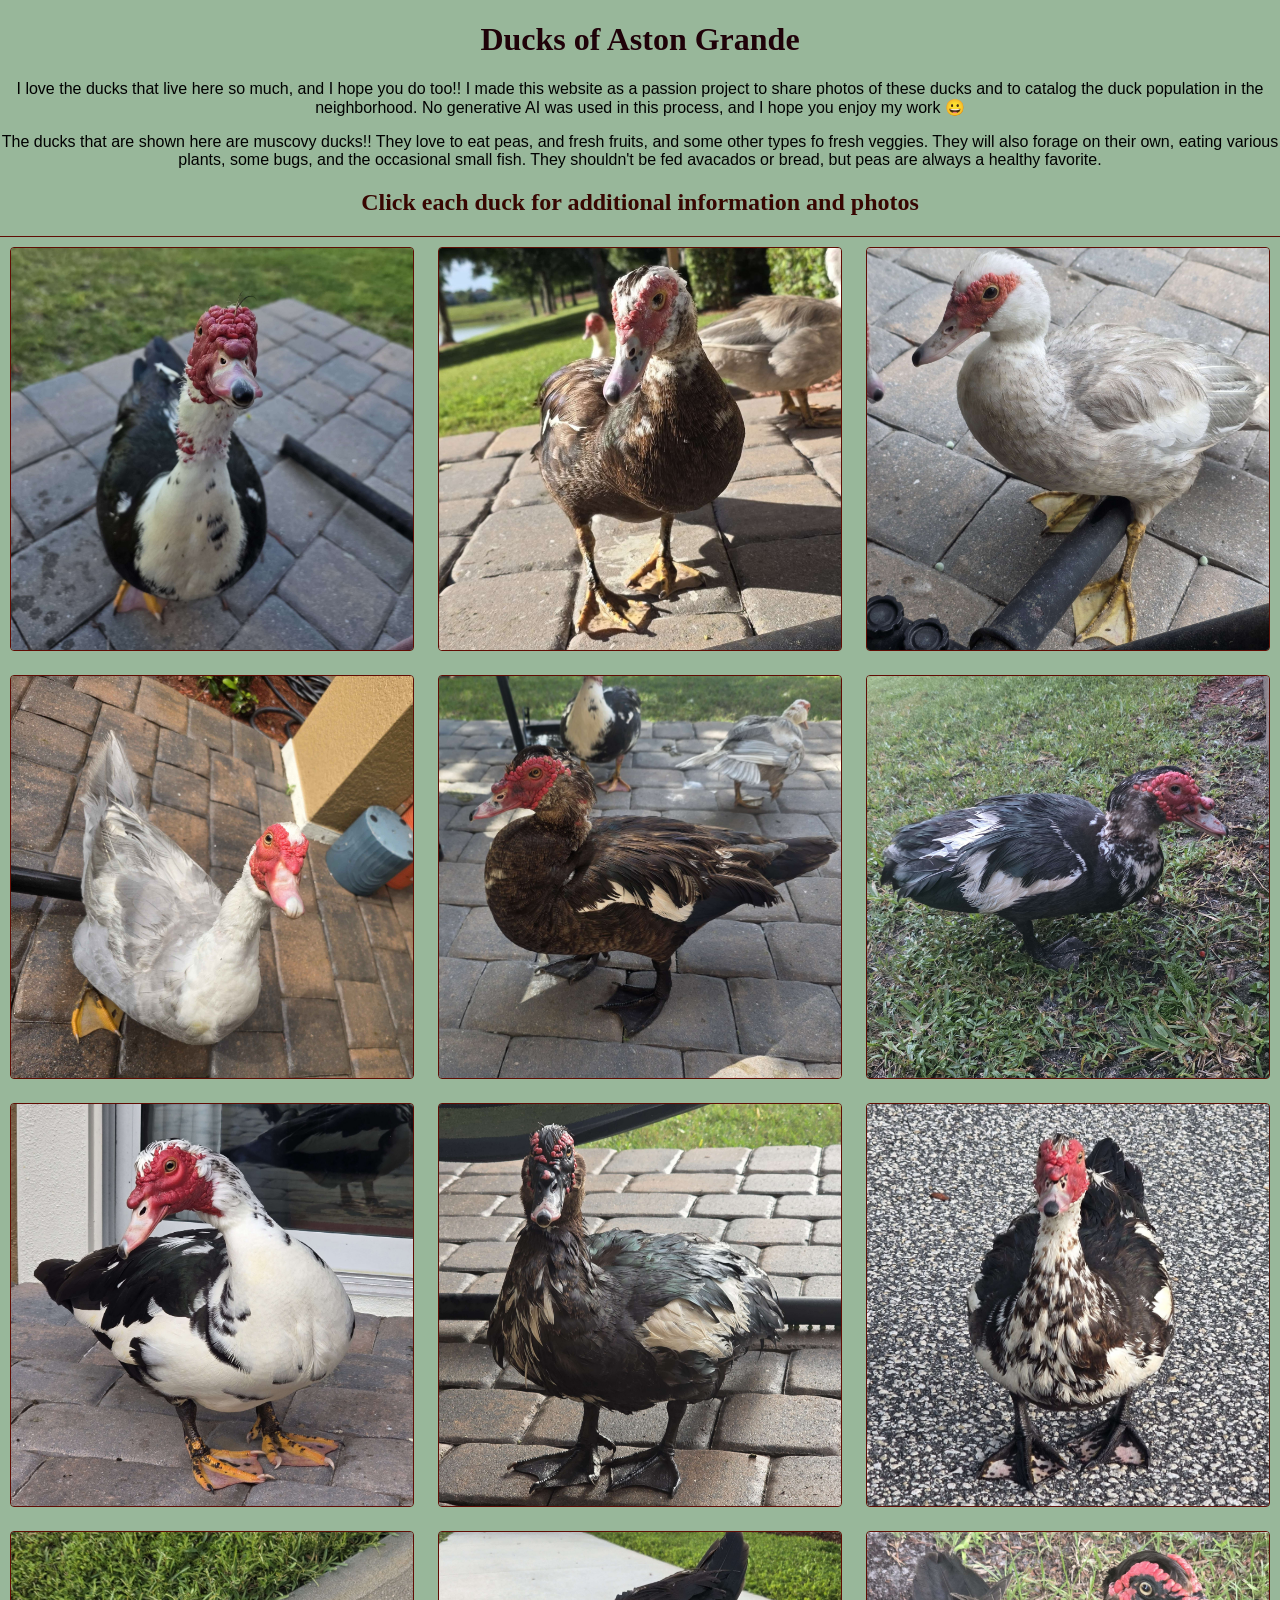
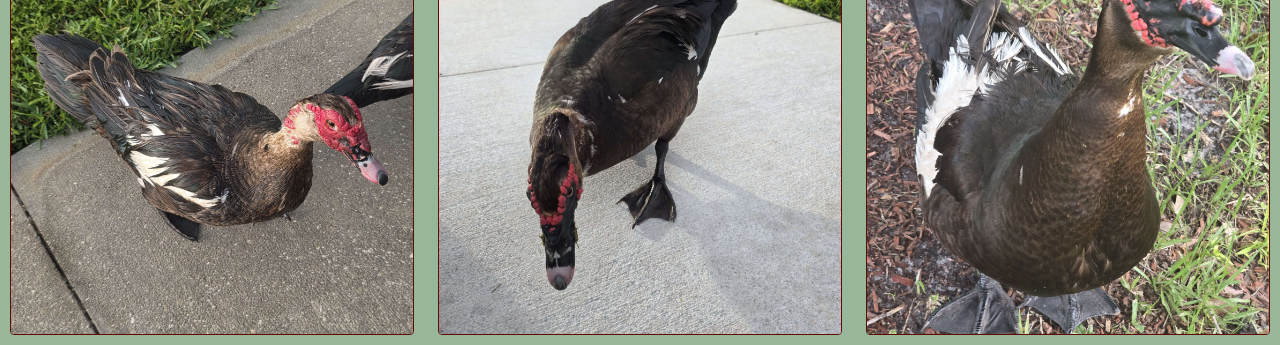
<file: index.html>
<!DOCTYPE html>
<html lang="en">

<head>
    <meta charset="UTF-8">
    <meta name="viewport" content="width=device-width, initial-scale=1.0">
    <title>Ducks of Aston Grande</title>
    <link rel="stylesheet"  href="styles.css">
</head>

<body>
    <header class="siteHeader">
        <h1>Ducks of Aston Grande</h1>
        <p>I love the ducks that live here so much, and I hope you do too!! 
            I made this website as a passion project to share photos of these ducks and to catalog the duck population in the neighborhood.
            No generative AI was used in this process, and I hope you enjoy my work &#128512</p>
        <p>The ducks that are shown here are muscovy ducks!! 
            They love to eat peas, and fresh fruits, and some other types fo fresh veggies. 
            They will also forage on their own, eating various plants, some bugs, and the occasional small fish. 
            They shouldn't be fed avacados or bread, but peas are always a healthy favorite. </p>
        <h2>Click each duck for additional information and photos</h2>
    </header>

    <div class = "gridd">
        <a class="frontImage" href="ducks/Quackles.html">
            <img src="frontImages/Quackles.jpg" alt="Quackles">
            <div class="caption">Quackles!!</div>
        </a>
        <a class="frontImage" href="ducks/PrincessDuck.html">
            <img src="frontImages/PrincessDuck.jpg" alt="Princess Duck">
            <div class="caption">Princess Duck!!!</div>
        </a>
        <a class="frontImage" href="ducks/Ducklet.html">
            <img src="frontImages/Ducklet.jpg" alt="Ducklet">
            <div class="caption">Little White Girl!! The Ducklet!!</div>
        </a>
        <a class="frontImage" href="ducks/BigBlanco.html">
            <img src="frontImages/BigBlanco.jpg" alt="Big Blanco">
            <div class="caption">Big Blanco!</div>
        </a>
        <a class="frontImage" href="ducks/BlackfootJr.html">
            <img src="frontImages/BlackfootJr.jpg" alt="Blackfoot Jr">
            <div class="caption">Blackfoot Jr!</div>
        </a>
        <a class="frontImage" href="ducks/BlackfootSr.html">
            <img src="frontImages/BlackfootSr.jpg" alt="Blackfot Sr">
            <div class="caption">Blackfoot Sr my beloved baby!!!!</div>
        </a>
        <a class="frontImage">
            <img src="frontImages/Diarrhea.jpg" alt="Diarrhea">
            <div class="caption">Diarrhea!!</div>
        </a>
        <a class="frontImage">
            <img src="frontImages/BlackBeak.jpg" alt="Blackbeak">
            <div class="caption">Blackbeak!!!!</div>
        </a>
        <a class="frontImage" href="ducks/InkyToes.html">
            <img src="frontImages/InkyToes.jpg" alt="Inky Toes">
            <div class="caption">Inky Toes</div>
        </a>
        <a class="frontImage" href="ducks/Muriel.html">
            <img src="frontImages/Muriel.jpg" alt="Muriel">
            <div class="caption">Muriel</div>
        </a>
        <a class="frontImage" href="ducks/Pythagoras.html">
            <img src="frontImages/Pythagoras.jpg" alt="Pythagoras">
            <div class="caption">Pythagoras</div>
        </a>
        <a class="frontImage" >
            <img src="frontImages/Lucio.jpg" alt="Lucio">
            <div class="caption">Lucio</div>
        </a>
    </div>


</body>
</html>
</file>
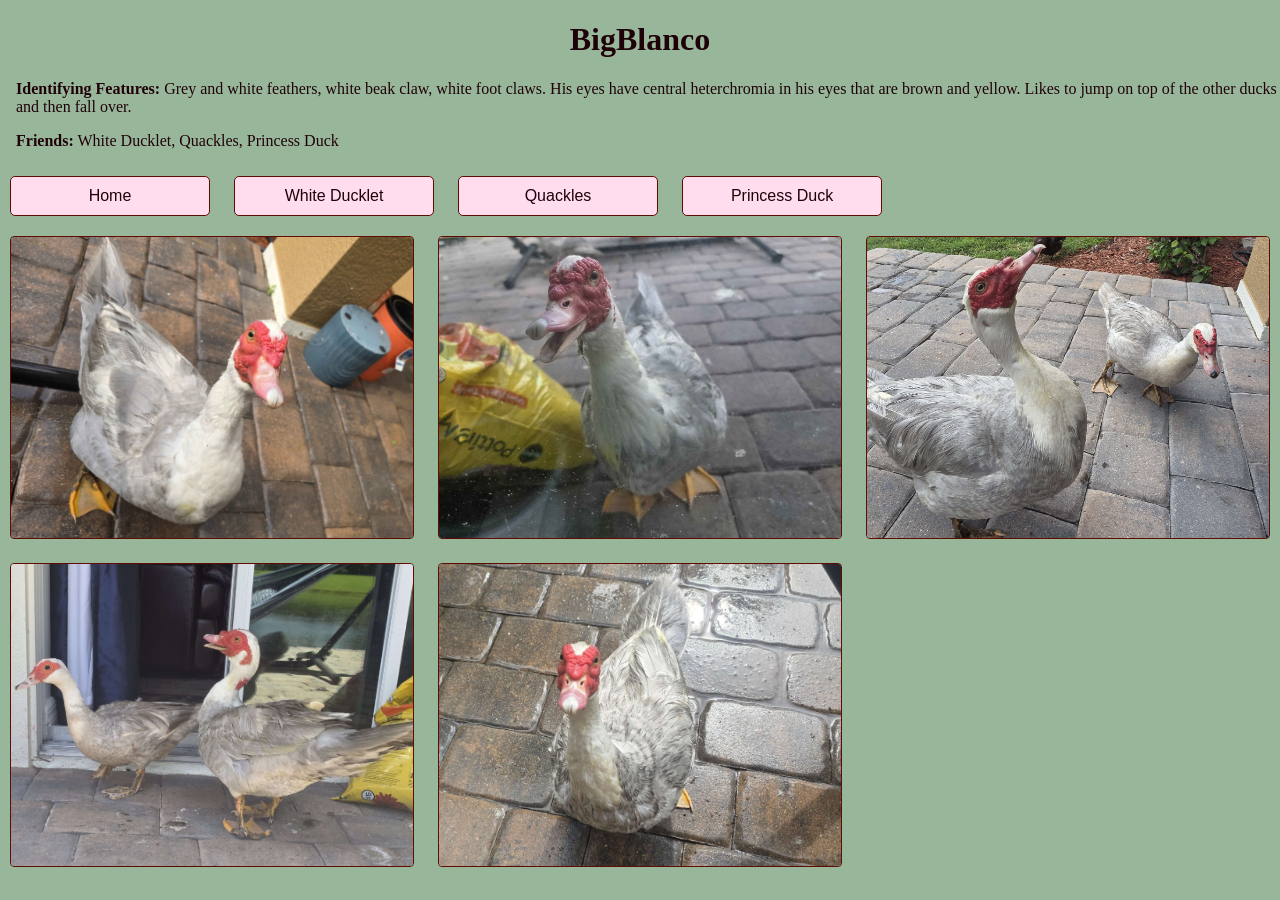
<file: ducks/BigBlanco.html>
<!DOCTYPE html>
<html lang="en">

<head>
    <meta charset="UTF-8">
    <meta name="viewport" content="width=device-width, initial-scale=1.0">
    <title>BigBlanco</title>
    <link rel="stylesheet"  href="../styles.css">
</head>

<body>
    <header>
        <h1>BigBlanco</h1>
    </header>

    <div class="description">
        <p><b>Identifying Features:</b> Grey and white feathers, white beak claw, white foot claws.
             His eyes have central heterchromia in his eyes that are brown and yellow. 
            Likes to jump on top of the other ducks and then fall over.</p>
        <p><b>Friends:</b>  White Ducklet, Quackles, Princess Duck</p>
        <p><b></b></p>
    </div>

    <div class="buttonGridd">
        <a href="../index.html" class="home-button">Home</a>
        <a href="Ducklet.html" class="home-button">White Ducklet</a>
        <a href="Quackles.html" class="home-button">Quackles</a>
        <a href="PrincessDuck.html" class="home-button">Princess Duck</a>
    </div>

    <div class="galleryGridd">
        <a class= "galleryImage">
            <img src="DuckPics/BigBlanco1.jpg" alt="BigBlanco1">
        </a>
        <a class= "galleryImage">
            <img src="DuckPics/BigBlanco2.jpg" alt="BigBlanco2">
        </a>
        <a class= "galleryImage">
            <img src="DuckPics/BigBlanco3.jpg" alt="BigBlanco3">
        </a>
        <a class= "galleryImage">
            <img src="DuckPics/BigBlanco4.jpg" alt="BigBlanco4">
        </a>
        <a class= "galleryImage">
            <img src="DuckPics/BigBlanco5.jpg" alt="BigBlanco5">
        </a>
    </div>

</body>
</html>
</file>
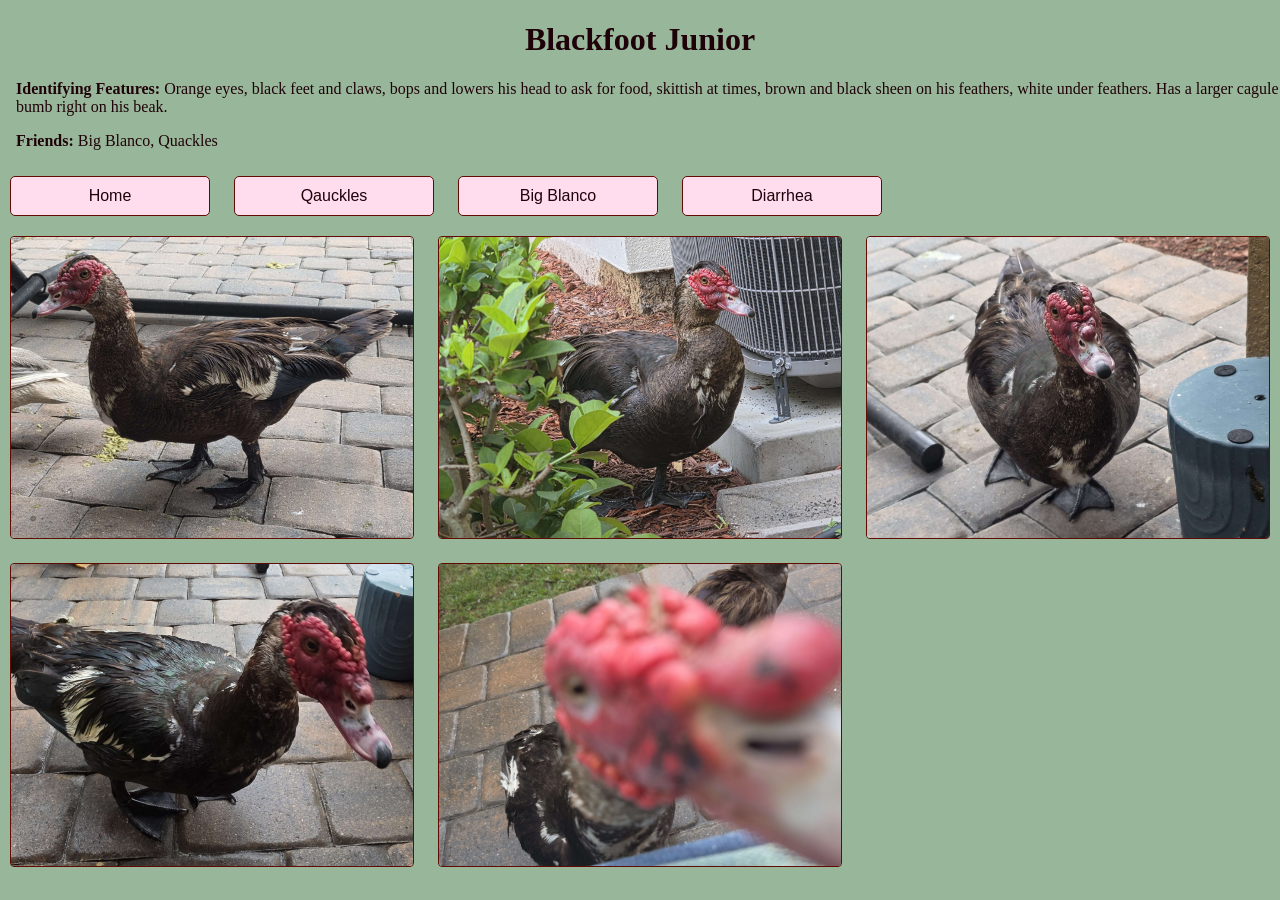
<file: ducks/BlackfootJr.html>
<!DOCTYPE html>
<html lang="en">

<head>
    <meta charset="UTF-8">
    <meta name="viewport" content="width=device-width, initial-scale=1.0">
    <title>BlackfootJr</title>
    <link rel="stylesheet"  href="../styles.css">
</head>

<body>
    <header>
        <h1>Blackfoot Junior</h1>
    </header>

    <div class="description">
        <p><b>Identifying Features:</b> Orange eyes, black feet and claws, bops and lowers his head to ask for food, skittish at times, brown and black sheen on his feathers, white under feathers. 
            Has a larger cagule bumb right on his beak. </p>
        <p><b>Friends:</b> Big Blanco, Quackles</p>
        <p><b></b></p>
    </div>

    <div class="buttonGridd">
        <a href="../index.html" class="home-button">Home</a>
        <a href="Quackles.html" class="home-button">Qauckles</a>
        <a href="BigBlanco.html" class="home-button">Big Blanco</a>
        <a href="Diarrhea.html" class="home-button">Diarrhea</a>
    </div>

    <div class="galleryGridd">
        <a class= "galleryImage">
            <img src="DuckPics/BlackfootJr1.jpg" alt="BlackfootJr1">
        </a>
        <a class= "galleryImage">
            <img src="DuckPics/BlackfootJr2.jpg" alt="BlackfootJr2">
        </a>
        <a class= "galleryImage">
            <img src="DuckPics/BlackfootJr3.jpg" alt="BlackfootJr3">
        </a>
        <a class= "galleryImage">
            <img src="DuckPics/BlackfootJr4.jpg" alt="BlackfootJr4">
        </a>
        <a class= "galleryImage">
            <img src="DuckPics/BlackfootJr5.jpg" alt="BlackfootJr5">
        </a>
    </div>

</body>
</html>
</file>
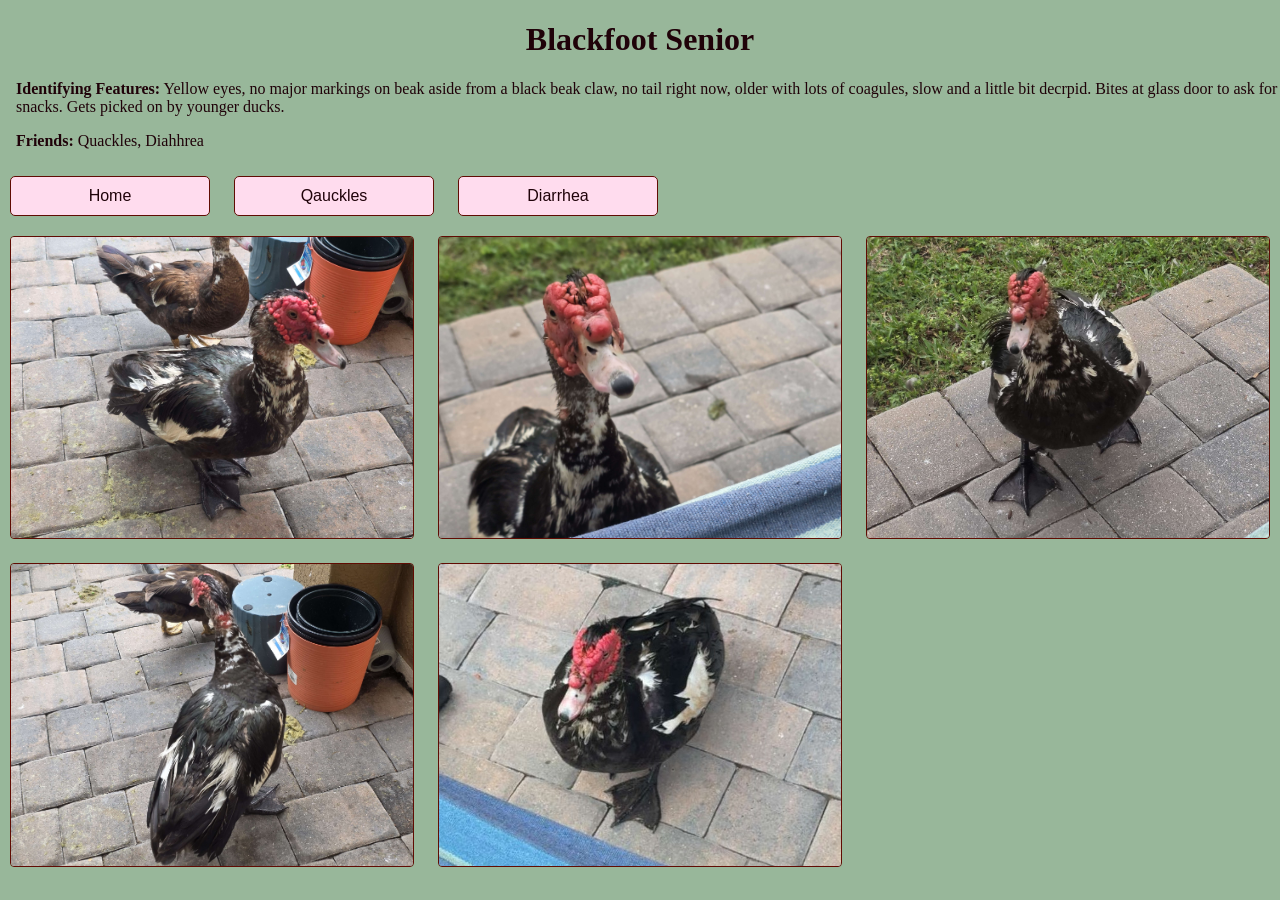
<file: ducks/BlackfootSr.html>
<!DOCTYPE html>
<html lang="en">

<head>
    <meta charset="UTF-8">
    <meta name="viewport" content="width=device-width, initial-scale=1.0">
    <title>BlackfootJr</title>
    <link rel="stylesheet"  href="../styles.css">
</head>

<body>
    <header>
        <h1>Blackfoot Senior</h1>
    </header>

    <div class="description">
        <p><b>Identifying Features:</b> Yellow eyes, no major markings on beak aside from a black beak claw, no tail right now, older with lots of coagules, slow and a little bit decrpid. 
            Bites at glass door to ask for snacks. 
            Gets picked on by younger ducks. </p>
        <p><b>Friends:</b> Quackles, Diahhrea</p>
        <p><b></b></p>
    </div>

    <div class="buttonGridd">
        <a href="../index.html" class="home-button">Home</a>
        <a href="Quackles.html" class="home-button">Qauckles</a>
        <a href="Diarrhea.html" class="home-button">Diarrhea</a>
    </div>

    <div class="galleryGridd">
        <a class= "galleryImage">
            <img src="DuckPics/BlackfootSr1.jpg" alt="BlackfootSr1">
        </a>
        <a class= "galleryImage">
            <img src="DuckPics/BlackfootSr2.jpg" alt="BlackfootSr2">
        </a>
        <a class= "galleryImage">
            <img src="DuckPics/BlackfootSr3.jpg" alt="BlackfootSr3">
        </a>
        <a class= "galleryImage">
            <img src="DuckPics/BlackfootSr4.jpg" alt="BlackfootSr4">
        </a>
        <a class= "galleryImage">
            <img src="DuckPics/BlackfootSr5.jpg" alt="BlackfootSr5">
        </a>
    </div>

</body>
</html>
</file>
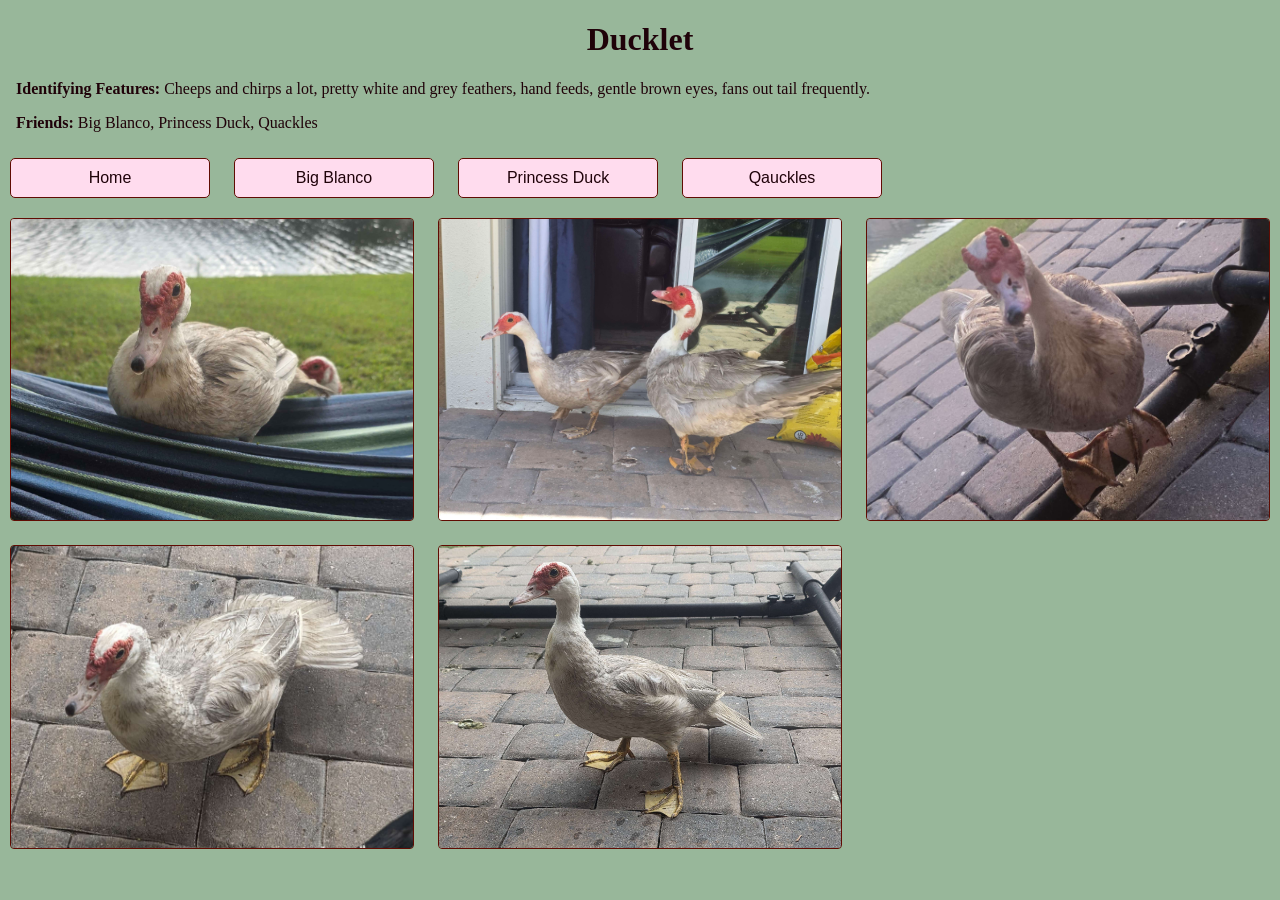
<file: ducks/Ducklet.html>
<!DOCTYPE html>
<html lang="en">

<head>
    <meta charset="UTF-8">
    <meta name="viewport" content="width=device-width, initial-scale=1.0">
    <title>Ducklet</title>
    <link rel="stylesheet"  href="../styles.css">
</head>

<body>
    <header>
        <h1>Ducklet</h1>
    </header>

    <div class="description">
        <p><b>Identifying Features:</b> Cheeps and chirps a lot, pretty white and grey feathers, hand feeds, gentle brown eyes, fans out tail frequently.</p>
        <p><b>Friends:</b> Big Blanco, Princess Duck, Quackles</p>
        <p><b></b></p>
    </div>

    <div class="buttonGridd">
        <a href="../index.html" class="home-button">Home</a>
        <a href="BigBlanco.html" class="home-button">Big Blanco</a>
        <a href="PrincessDuck.html" class="home-button">Princess Duck</a>
        <a href="Quackles.html" class="home-button">Qauckles</a>
    </div>

    <div class="galleryGridd">
        <a class= "galleryImage">
            <img src="DuckPics/Ducklet1.jpg" alt="Ducklet1">
        </a>
        <a class= "galleryImage">
            <img src="DuckPics/Ducklet2.jpg" alt="Ducklet2">
        </a>
        <a class= "galleryImage">
            <img src="DuckPics/Ducklet3.jpg" alt="Ducklet3">
        </a>
        <a class= "galleryImage">
            <img src="DuckPics/Ducklet4.jpg" alt="Ducklet4">
        </a>
        <a class= "galleryImage">
            <img src="DuckPics/Ducklet5.jpg" alt="Ducklet5">
        </a>
    </div>

</body>
</html>
</file>
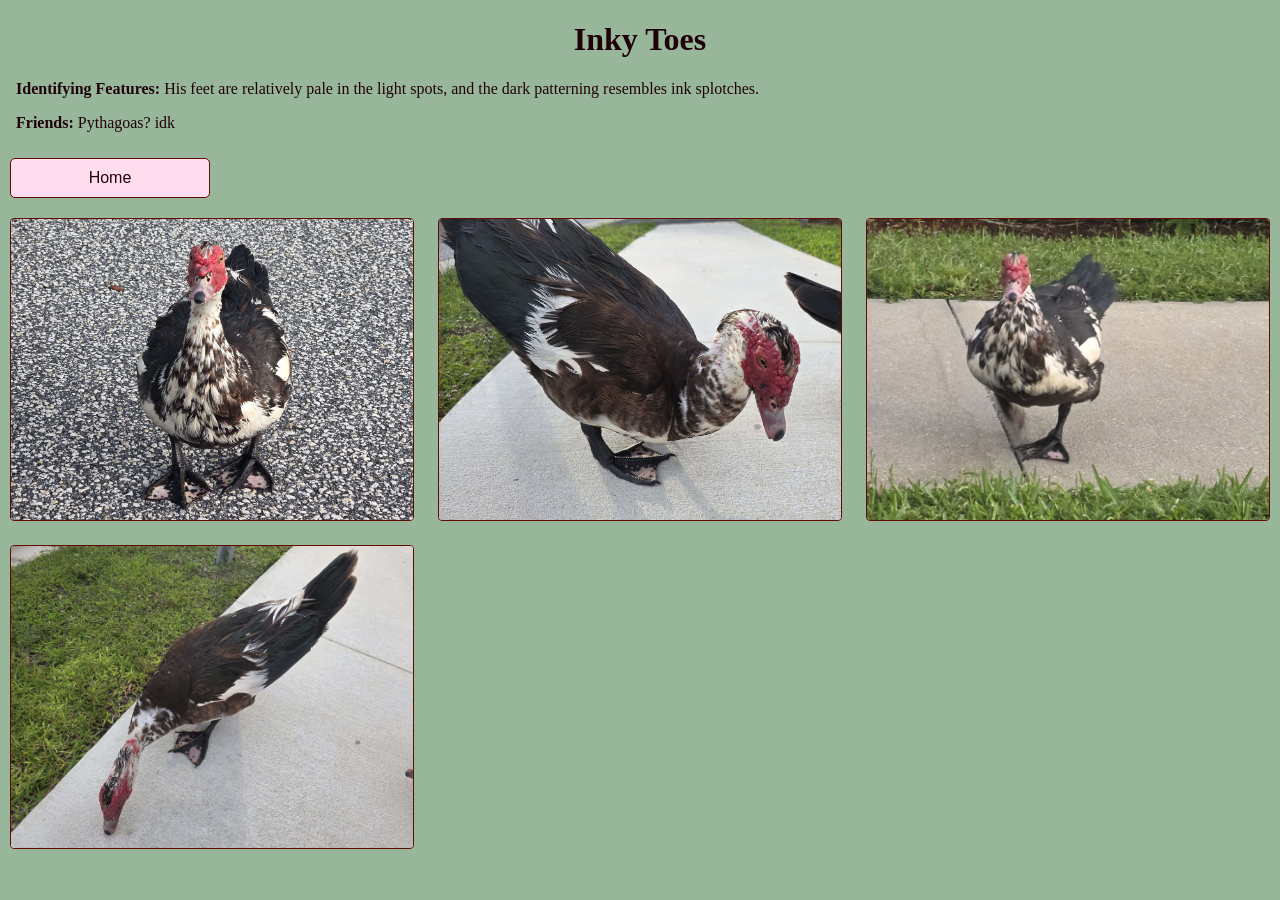
<file: ducks/InkyToes.html>
<!DOCTYPE html>
<html lang="en">

<head>
    <meta charset="UTF-8">
    <meta name="viewport" content="width=device-width, initial-scale=1.0">
    <title>InkyToes</title>
    <link rel="stylesheet"  href="../styles.css">
</head>

<body>
    <header>
        <h1>Inky Toes</h1>
    </header>

    <div class="description">
        <p><b>Identifying Features:</b> His feet are relatively pale in the light spots, and the dark patterning resembles ink splotches.  </p>
        <p><b>Friends:</b> Pythagoas? idk</p>
        <p><b></b></p>
    </div>

    <div class="buttonGridd">
        <a href="../index.html" class="home-button">Home</a>
    </div>

    <div class="galleryGridd">
        <a class= "galleryImage">
            <img src="DuckPics/InkyToes1.jpg" alt="InkyToes1">
        </a>
        <a class= "galleryImage">
            <img src="DuckPics/InkyToes2.jpg" alt="InkyToes2">
        </a>
        <a class= "galleryImage">
            <img src="DuckPics/InkyToes3.jpg" alt="InkyToes3">
        </a>
        <a class= "galleryImage">
            <img src="DuckPics/InkyToes4.jpg" alt="InkyToes4">
        </a>
    </div>

</body>
</html>
</file>
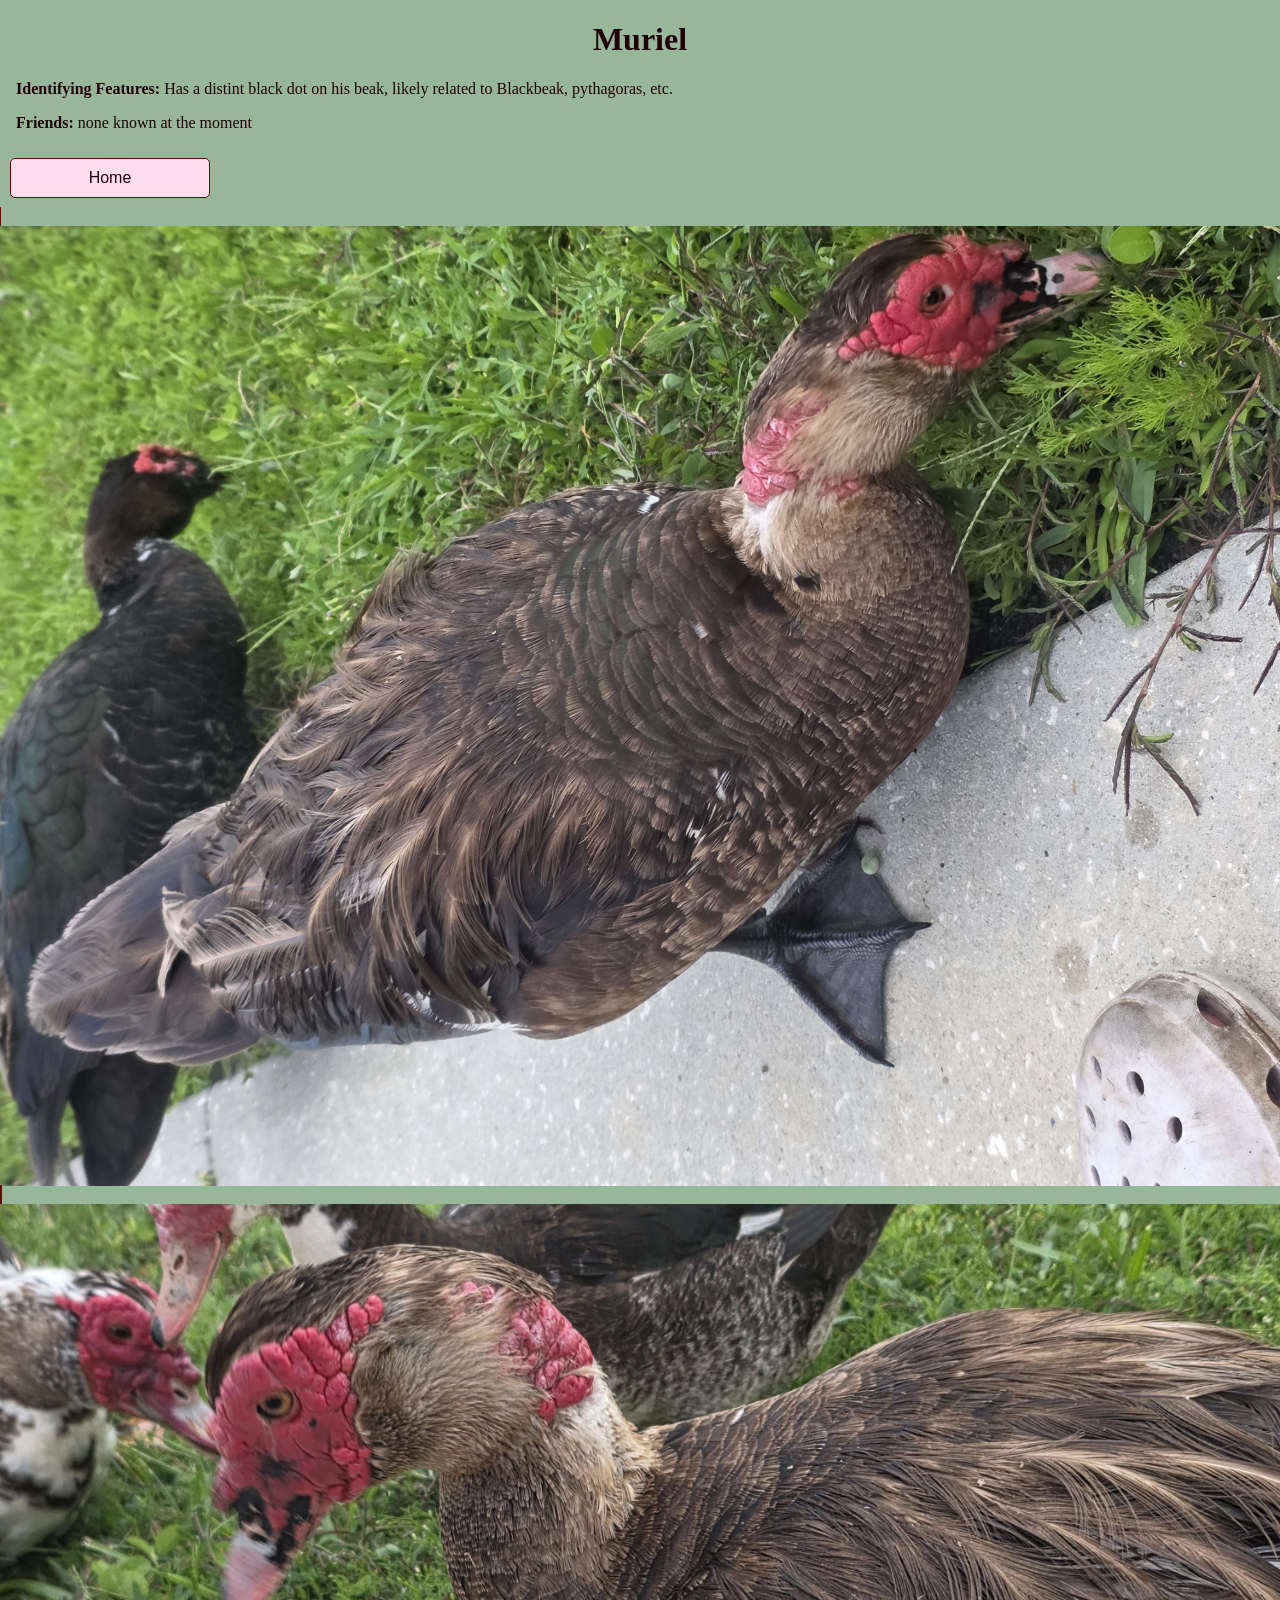
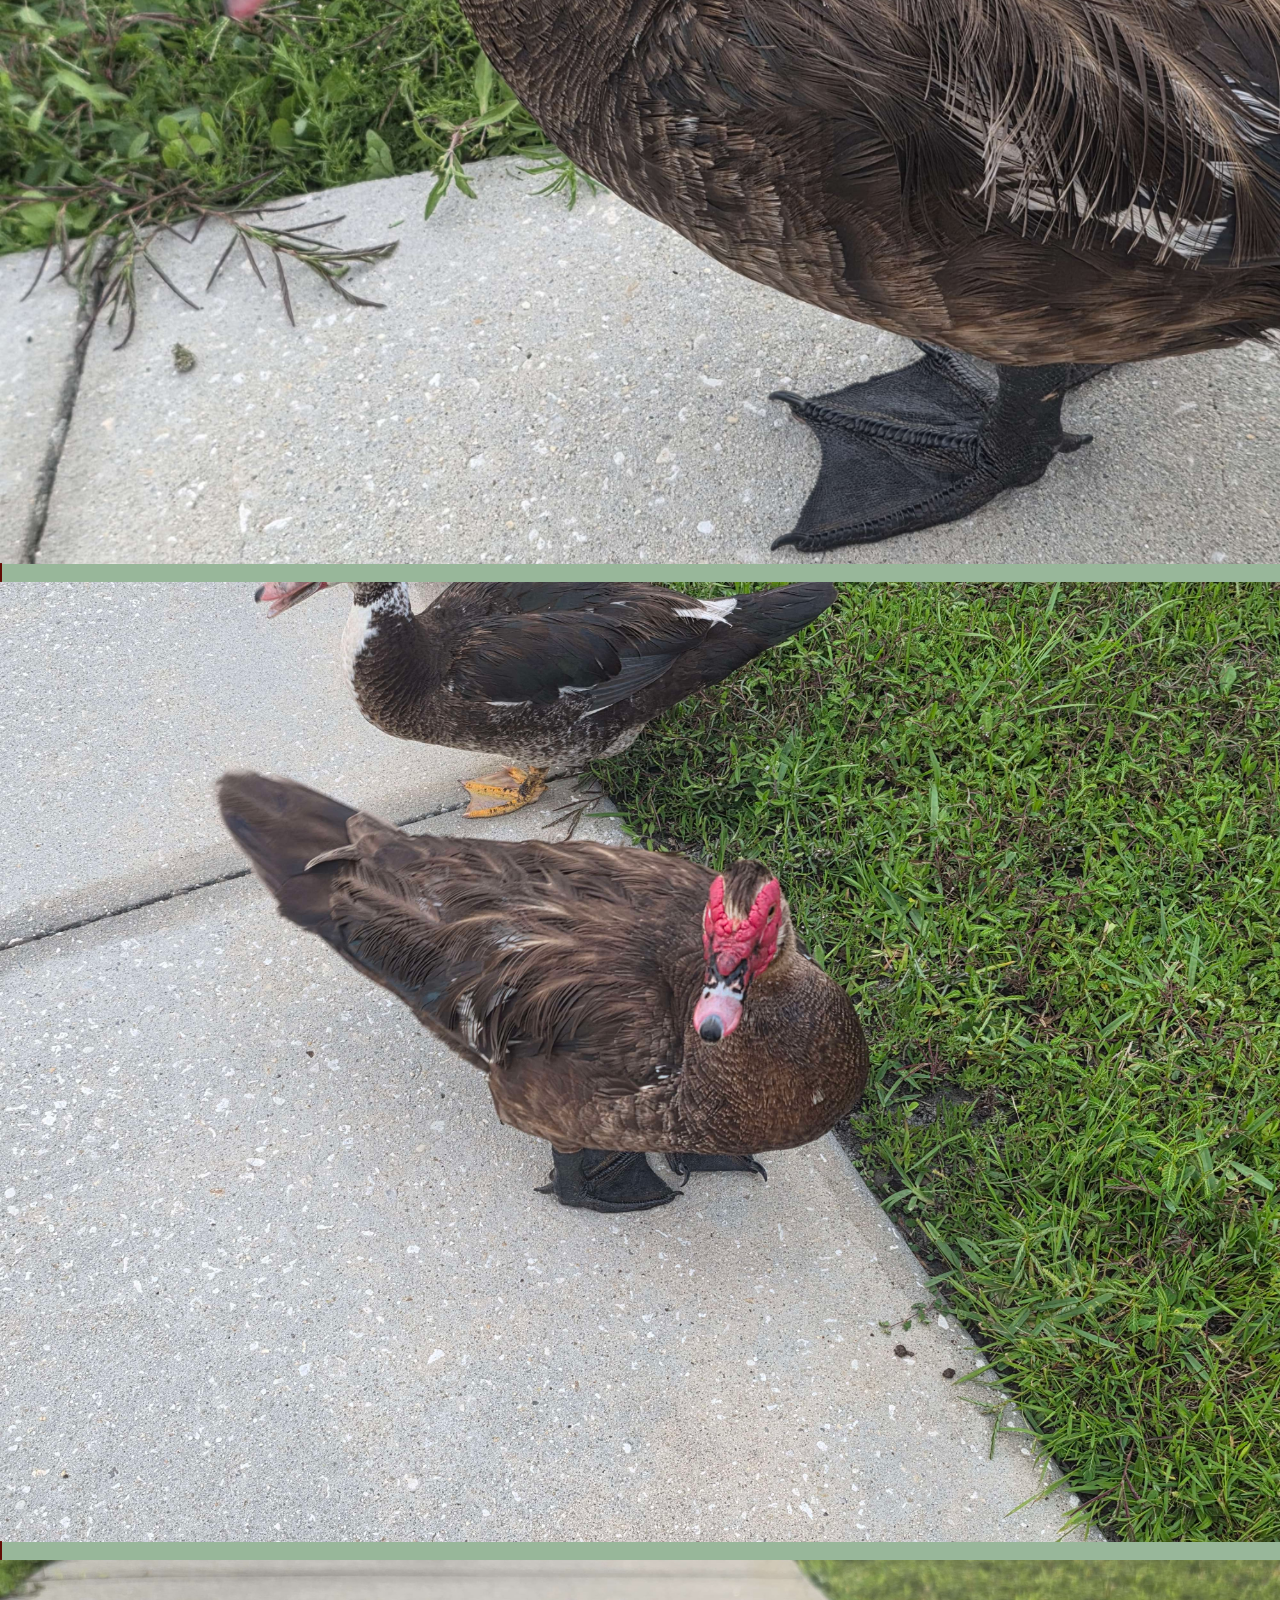
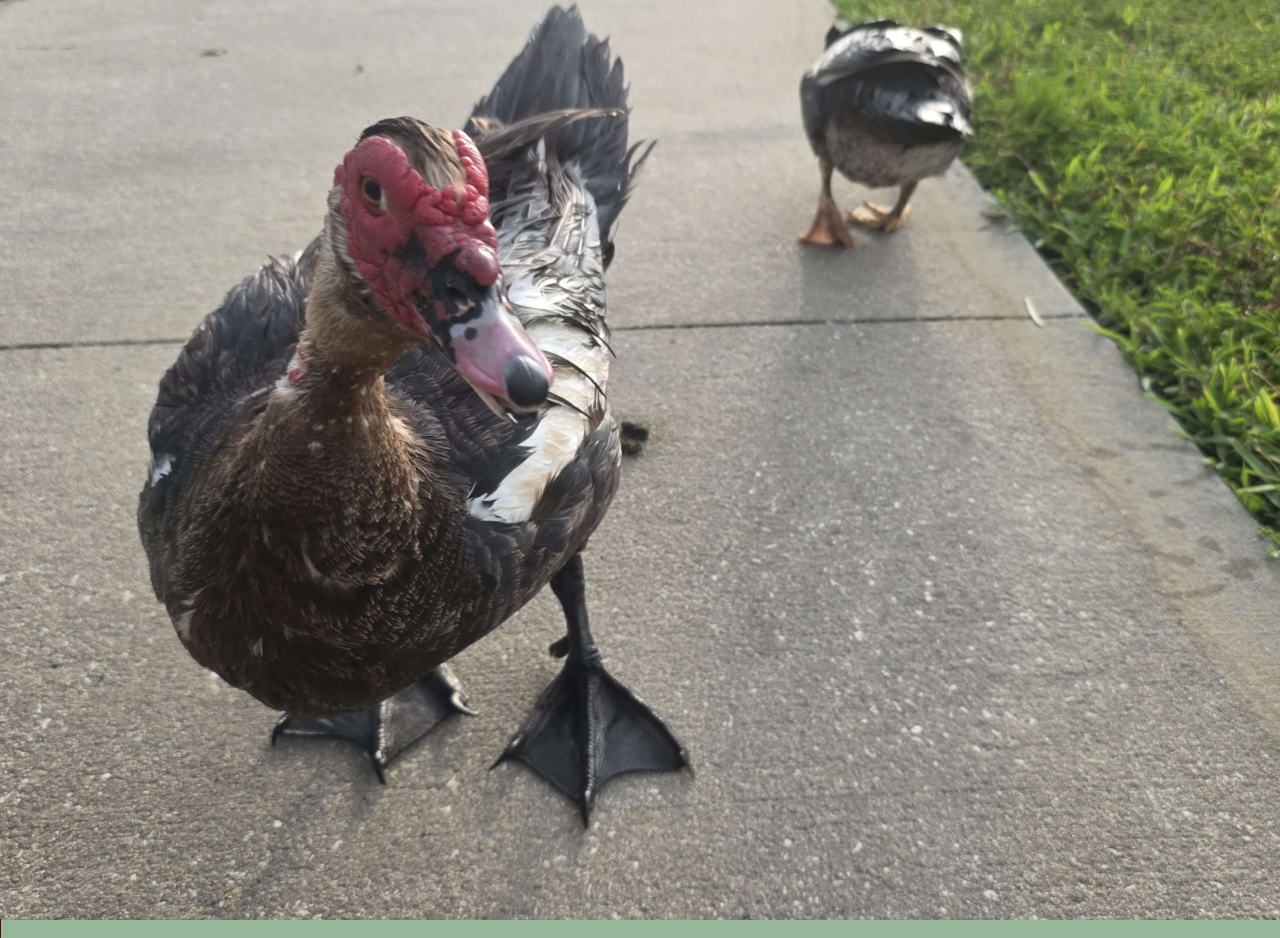
<file: ducks/Muriel.html>
<!DOCTYPE html>
<html lang="en">

<head>
    <meta charset="UTF-8">
    <meta name="viewport" content="width=device-width, initial-scale=1.0">
    <title>Muriel</title>
    <link rel="stylesheet"  href="../styles.css">
</head>

<body>
    <header>
        <h1>Muriel</h1>
    </header>

    <div class="description">
        <p><b>Identifying Features:</b> Has a distint black dot on his beak, likely related to Blackbeak, pythagoras, etc.  </p>
        <p><b>Friends:</b> none known at the moment</p>
        <p><b></b></p>
    </div>

    <div class="buttonGridd">
        <a href="../index.html" class="home-button">Home</a>
    </div>

    <div class="galleryGidd">
        <a class= "galleryImage">
            <img src="DuckPics/Muriel1.jpg" alt="Muriel1">
        </a>
        <a class= "galleryImage">
            <img src="DuckPics/Muriel2.jpg" alt="Muriel2">
        </a>
        <a class= "galleryImage">
            <img src="DuckPics/Muriel3.jpg" alt="Muriel3">
        </a>
        <a class= "galleryImage">
            <img src="DuckPics/Muriel4.jpg" alt="Muriel4">
        </a>
    </div>

</body>
</html>
</file>
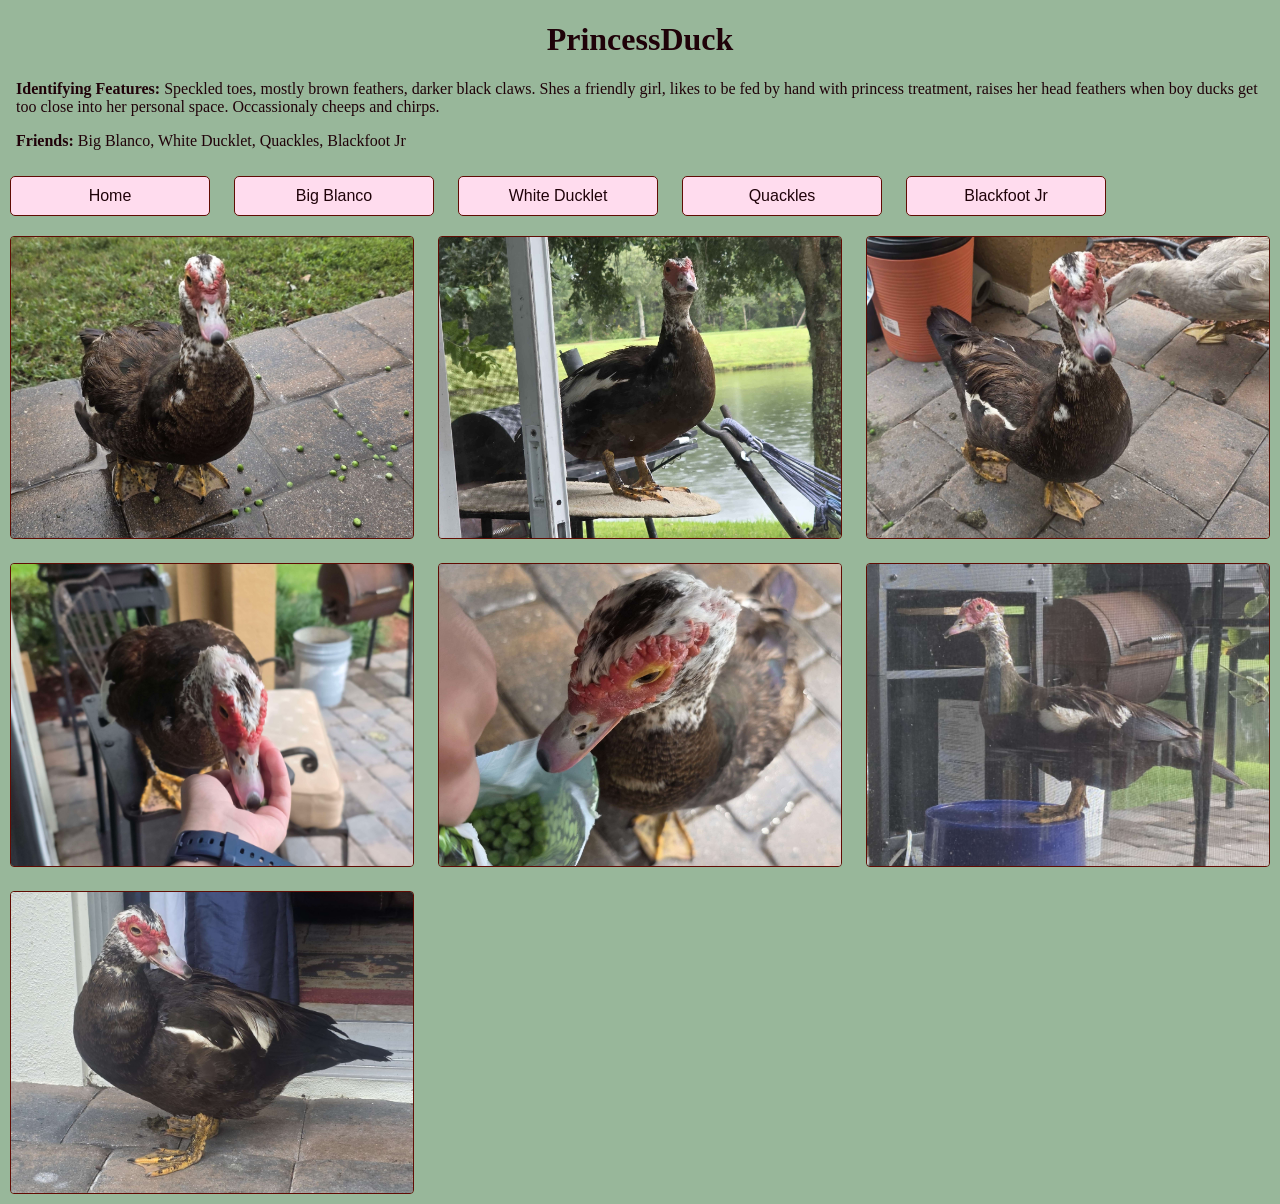
<file: ducks/PrincessDuck.html>
<!DOCTYPE html>
<html lang="en">

<head>
    <meta charset="UTF-8">
    <meta name="viewport" content="width=device-width, initial-scale=1.0">
    <title>PrincessDuck</title>
    <link rel="stylesheet"  href="../styles.css">
</head>

<body>
    <header>
        <h1>PrincessDuck</h1>
    </header>

    <div class="description">
        <p><b>Identifying Features:</b> Speckled toes, mostly brown feathers, darker black claws. Shes a friendly girl, likes to be fed by hand with princess treatment, raises her head feathers when boy ducks get too close into her personal space. Occassionaly cheeps and chirps.</p>
        <p><b>Friends:</b> Big Blanco, White Ducklet, Quackles, Blackfoot Jr</p>
        <p><b></b></p>
    </div>

    <div class="buttonGridd">
        <a href="../index.html" class="home-button">Home</a>
        <a href="BigBlanco.html" class="home-button">Big Blanco</a>
        <a href="Ducklet.html" class="home-button">White Ducklet</a>
        <a href="Quackles.html" class="home-button">Quackles</a>
        <a href="BlackfootJr.html" class="home-button">Blackfoot Jr</a>
    </div>

    <div class="galleryGridd">
        <a class= "galleryImage">
            <img src="DuckPics/PrincessDuck1.jpg" alt="PrincessDuck1">
        </a>
        <a class= "galleryImage">
            <img src="DuckPics/PrincessDuck2.jpg" alt="PrincessDuck2">
        </a>
        <a class= "galleryImage">
            <img src="DuckPics/PrincessDuck3.jpg" alt="PrincessDuck3">
        </a>
        <a class= "galleryImage">
            <img src="DuckPics/PrincessDuck4.jpg" alt="PrincessDuck4">
        </a>
        <a class= "galleryImage">
            <img src="DuckPics/PrincessDuck5.jpg" alt="PrincessDuck5">
        </a>
        <a class= "galleryImage">
            <img src="DuckPics/PrincessDuck6.jpg" alt="PrincessDuck6">
        </a>
        <a class= "galleryImage">
            <img src="DuckPics/PrincessDuck7.jpg" alt="PrincessDuck7">
        </a>
    </div>

</body>
</html>
</file>
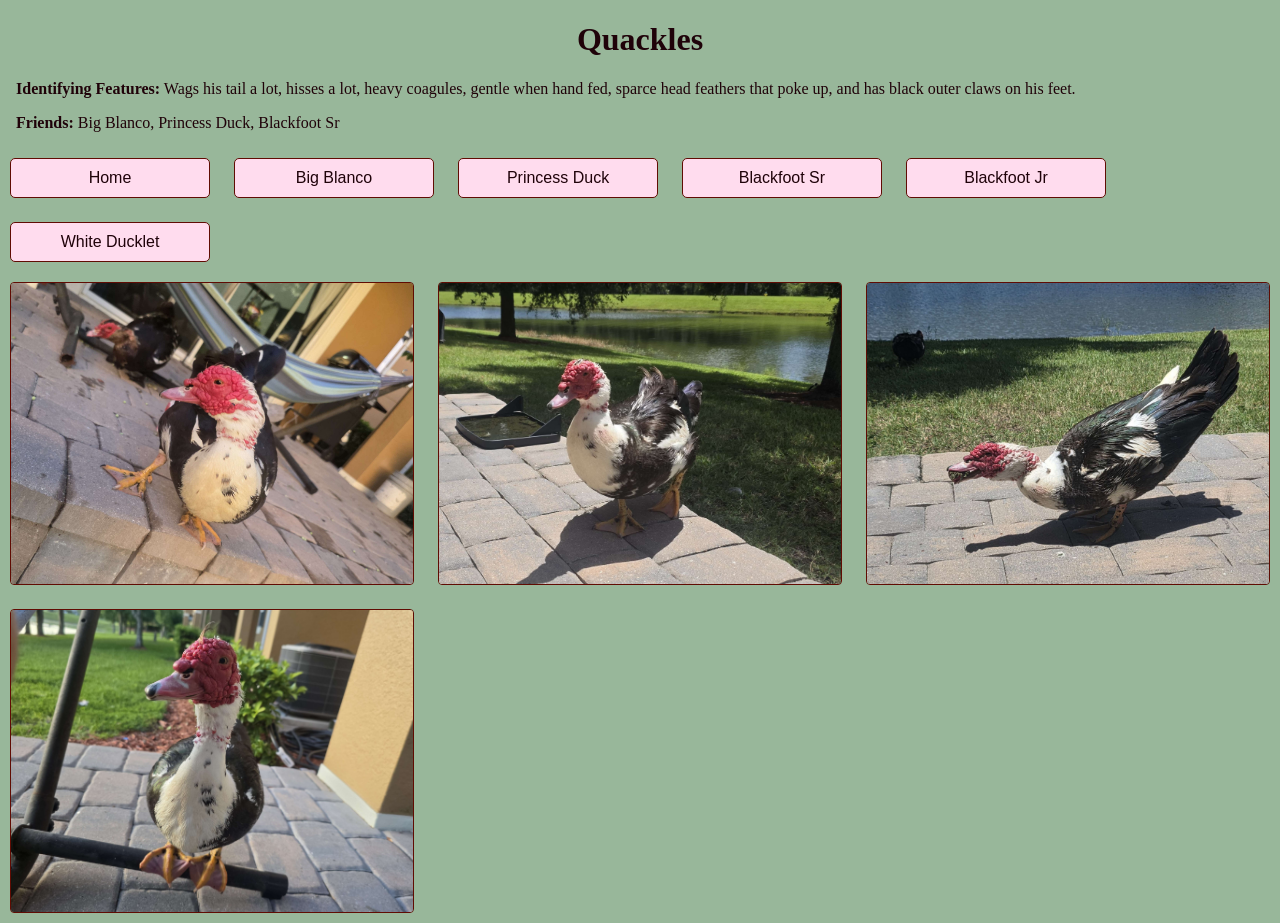
<file: ducks/Quackles.html>
<!DOCTYPE html>
<html lang="en">

<head>
    <meta charset="UTF-8">
    <meta name="viewport" content="width=device-width, initial-scale=1.0">
    <title>Quackles</title>
    <link rel="stylesheet"  href="../styles.css">
</head>

<body>
    <header>
        <h1>Quackles</h1>
    </header>

    <div class="description">
        <p><b>Identifying Features:</b> Wags his tail a lot, hisses a lot, heavy coagules, gentle when hand fed, sparce head feathers that poke up, and has black outer claws on his feet.</p>
        <p><b>Friends:</b> Big Blanco, Princess Duck, Blackfoot Sr</p>
        <p><b></b></p>
    </div>

    <div class="buttonGridd">
        <a href="../index.html" class="home-button">Home</a>
        <a href="BigBlanco.html" class="home-button">Big Blanco</a>
        <a href="PrincessDuck.html" class="home-button">Princess Duck</a>
        <a href="BlackfootSr.html" class="home-button">Blackfoot Sr</a>
        <a href="BlackfootJr.html" class="home-button">Blackfoot Jr</a>
        <a href="Ducklet.html" class="home-button">White Ducklet</a>
    </div>

    <div class="galleryGridd">
        <a class= "galleryImage">
            <img src="DuckPics/Quackles1.jpg" alt="Quackles1">
        </a>
        <a class= "galleryImage">
            <img src="DuckPics/Quackles2.jpg" alt="Quackles2">
        </a>
        <a class= "galleryImage">
            <img src="DuckPics/Quackles3.jpg" alt="Quackles3">
        </a>
        <a class= "galleryImage">
            <img src="DuckPics/Quackles4.jpg" alt="Quackles4">
        </a>
    </div>



</body>
</html>
</file>
<file: styles.css>
/* ---------- main page body and headers styles :) -----*/
body{
    margin: 0;
    background-color: #98b79a; 
    font-family: 'Tahoma', sans-serif;
}

.siteHeader{
    text-align: center;
    border-bottom: 1px solid #600c03;

}

/* grid style */
.gridd{
    display: grid;
    grid-template-columns: repeat(auto-fit, minmax(350px, 1fr));
    gap: 1.5rem 1.5rem;
    padding: 10px;
}

/* grid item style */
.frontImage{
    position: relative;
    overflow: hidden;
    border: 1px solid #600c03;
    border-radius: 4px;
}
.frontImage img {
    width: 100%;
    height: auto;
    display: block;
}
/* caption style */
.caption{
    position:absolute;
    bottom: 0;
    left: 0;
    right:0;
    background-color:#ffdcee;
    border: 1px solid #600c03;
    color: #011005;
    padding: 10px;
    transform: translateY(100%);
    transition: transform 0.3s ease
}
/*captions for hovering*/
.frontImage:hover .caption {
    transform: translateY(0);
}
/*----------------Gallery pages-----------------*/
.galleryGridd{
    display: grid;
    grid-template-columns: repeat(auto-fit, minmax(400px, 1fr));
    gap: 1.5rem 1.5rem;
    padding: 10px;
}

.galleryImage{
    position: relative;
    overflow: hidden;
    border: 1px solid #600c03;
    border-radius: 4px;
} 
.galleryImage img {
    width: 100%;
    height: auto;
    display: block;
}
.description{
    font-family: Georgia, 'Times New Roman', Times, serif;
    margin-left: 1rem;
    color:#1f0209;
}
.subSiteHeader{
    text-align: right;
    color:#1f0209;
}
.buttonGridd{
    display: grid;
    grid-template-columns: repeat(auto-fit, minmax(30px, 200px));
    gap: 1.5rem 1.5rem;
    padding: 10px;
}
.home-button {
    display: inline-block;
    padding: 10px 20px;
    background-color: #ffdcee;
    color: #1f0209;
    border: 1px solid #600c03;
    text-align: center;
    text-decoration: none;
    border-radius: 5px;
}



/* heading styles */
h1{
    font-family: 'Georgia', serif; 
    text-align: center;
    color: #1f0209;
}
h2{
    font-family: 'Georgia', serif; 
    text-align: center;
    color:#380702
}
h3{
    font-family: 'Georgia', serif; 
    text-align: center;
}
h4{
    font-family: 'Georgia', serif; 
    text-align: center;
}
h5{
    font-family: 'Georgia', serif; 
    text-align: center;
}
h6{
    font-family: 'Georgia', serif; 
    text-align: center;
}
</file>
